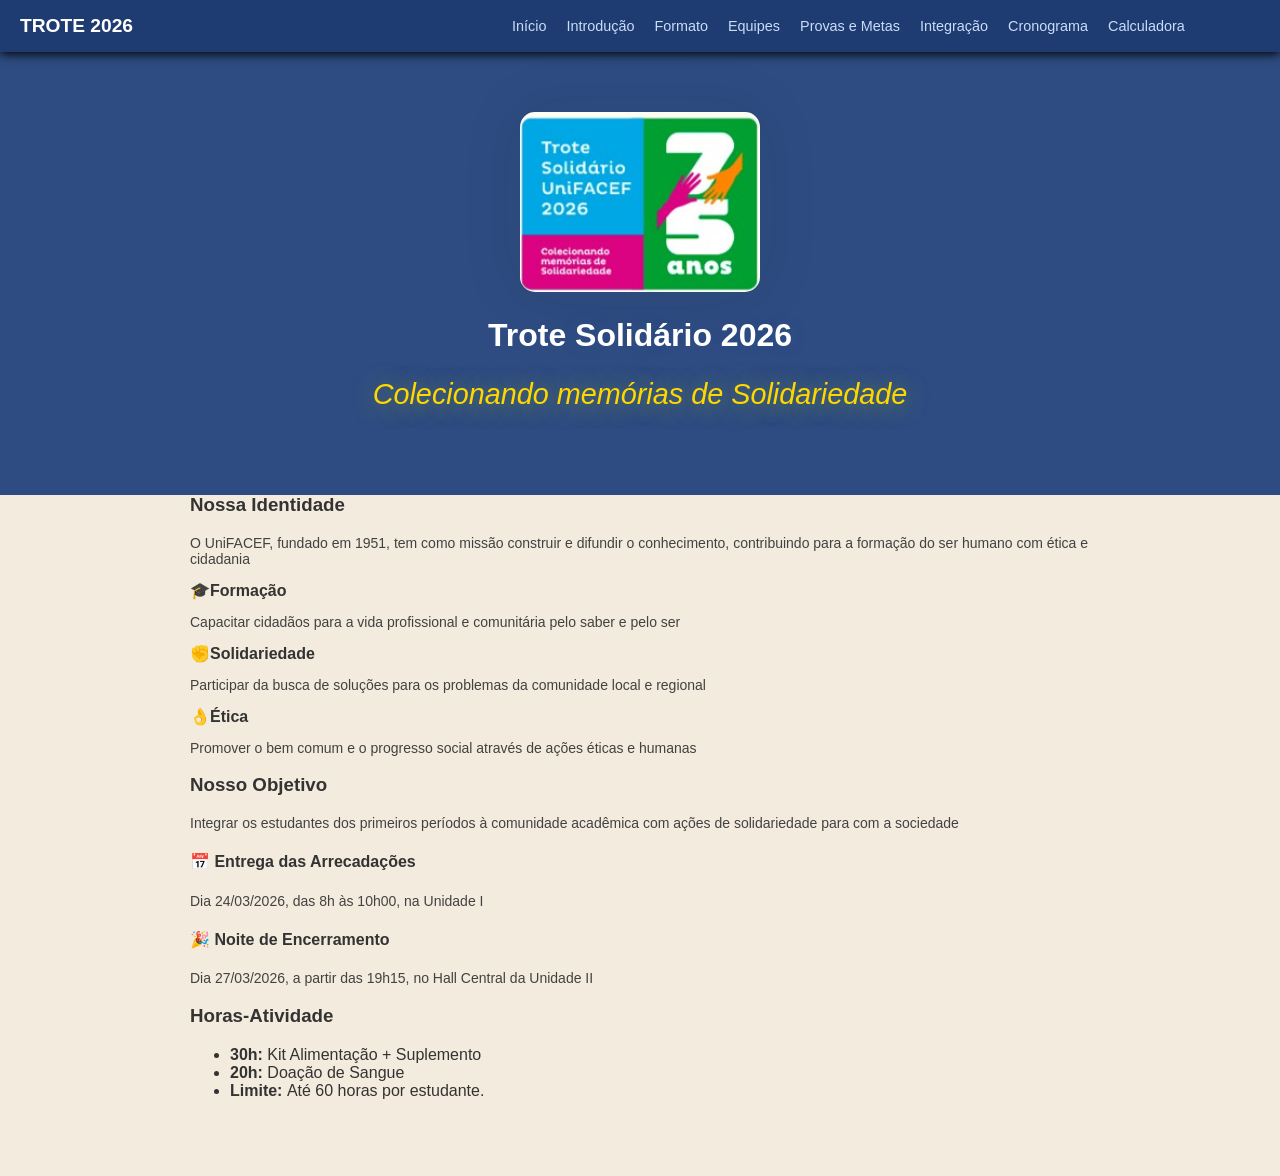
<file: index.html>
<!DOCTYPE html>
<html lang="pt-br">
    <head>
        <title> Trote Solidário </title>
        <meta charset="UTF-8">
        <link rel="stylesheet" href="style.css">
    </head>
    <body>
        <nav class="menu"> <!-- Menu de navegação -->
            <div class="menu-container">
                <a href="index.html" class="menu-logo"> Trote 2026 </a>
                <ul class="lista">
                    <li> <a href="index.html"> Início </a> </li>
                    <li> <a href="introducao.html"> Introdução </a> </li>
                    <li> <a href="formato.html"> Formato </a> </li>
                    <li> <a href="equipes.html"> Equipes </a> </li>
                    <li> <a href="provas.html"> Provas e Metas </a> </li>
                    <li> <a href="integracao.html"> Integração </a> </li>
                    <li> <a href="cronograma.html"> Cronograma </a> </li>
                    <li> <a href="calculadora.html"> Calculadora </a> </li>
                </ul>
            </div>
        </nav>
        <header class="cabecalho">
            <div class="cabecalho-container">
                <img src="trote.png" alt="UniFACEF" class="cabecalho-logo"/>
                <h1> Trote Solidário 2026 </h1>
                <h2> Colecionando memórias de Solidariedade </h2>
            </div>

        </header>
        <main class="principal">
            <section>
                <h3> Nossa Identidade </h3>
                <p> O UniFACEF, fundado em 1951, tem como missão construir e difundir o conhecimento, contribuindo para a formação do ser humano com ética e cidadania </p>
                <div class="pilares-container">
                    <div class="pilar"> 
                        <strong> 🎓Formação </strong>
                        <p> Capacitar cidadãos para a vida profissional e comunitária pelo saber e pelo ser </p>
                    </div>
                    <div class="pilar"> 
                        <strong> ✊Solidariedade </strong>
                        <p> Participar da busca de soluções para os problemas da comunidade local e regional </p>
                    </div>
                    <div class="pilar"> 
                        <strong> 👌Ética </strong>
                        <p> Promover o bem comum e o progresso social através de ações éticas e humanas </p>
                    </div>
                </div>
            </section>
            <section>
                <h3> Nosso Objetivo </h3>
                <p> 
                    Integrar os estudantes dos primeiros períodos à comunidade acadêmica com ações de solidariedade para com a sociedade 
                </p>
            </section>
            <section class="importante">
                <div class="card-meta"> 
                    <h4> 📅 Entrega das Arrecadações </h4>
                    <p> Dia 24/03/2026, das 8h às 10h00, na Unidade I </p>
                </div>
                <div class="card-meta">
                    <h4> 🎉 Noite de Encerramento </h4>
                    <p> Dia 27/03/2026, a partir das 19h15, no Hall Central da Unidade II </p>
                </div>    
            </section>
            <section class="recompensas">
                <h3> Horas-Atividade </h3>
                <ul>
                    <li> <strong> 30h: </strong> Kit Alimentação + Suplemento </li> 
                    <li> <strong> 20h: </strong>  Doação de Sangue </li> 
                    <li> <strong> Limite:  </strong>  Até 60 horas por estudante. </li> 
                </ul> 
            </section>
        </main>
    </body>
</html>
</file>
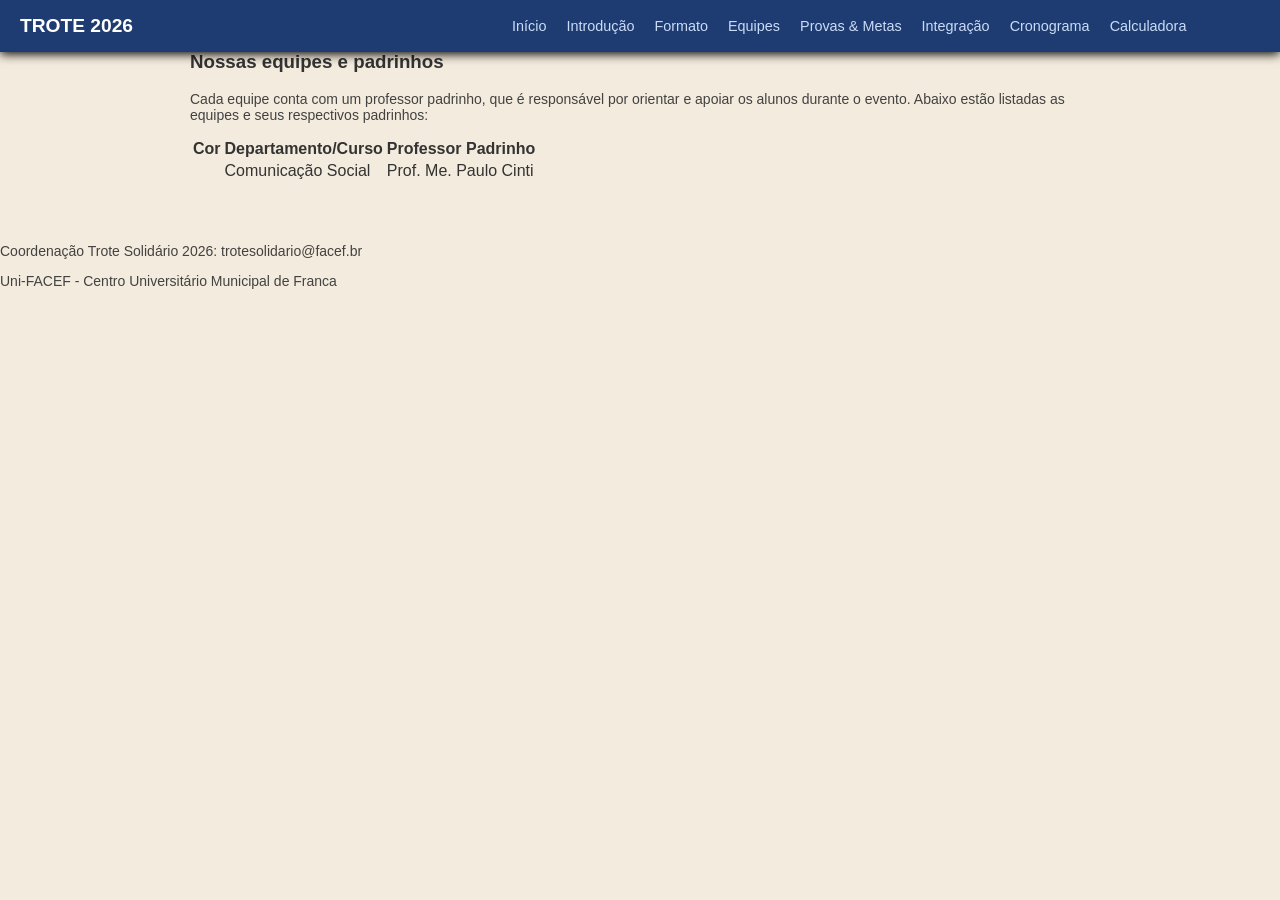
<file: equipes.html>
<!DOCTYPE html>
<html lang="pt-br">
    <head>
        <title> Trote Solidário - Equipes </title>
        <meta charset="UTF-8">
        <link rel="stylesheet" href="style.css">
    </head>
    <body>
        <nav class="menu"> <!-- Menu de navegação -->
            <div class="menu-container">
                <a href="index.html" class="menu-logo"> Trote 2026 </a>
                <ul class="lista">
                    <li> <a href="index.html"> Início </a> </li>
                    <li> <a href="introducao.html"> Introdução </a> </li>
                    <li> <a href="formato.html"> Formato </a> </li>
                    <li> <a href="equipes.html"> Equipes </a> </li>
                    <li> <a href="provas.html"> Provas & Metas </a> </li>
                    <li> <a href="integracao.html"> Integração </a> </li>
                    <li> <a href="cronograma.html"> Cronograma </a> </li>
                    <li> <a href="calculadora.html"> Calculadora </a> </li>
                </ul>
            </div>
        </nav>
        <main class="principal">
            <section class="lista-de-equipes">
                <h3>Nossas equipes e padrinhos</h3>
                <p>Cada equipe conta com um professor padrinho, que é responsável por orientar e apoiar os alunos durante o evento. Abaixo estão listadas as equipes e seus respectivos padrinhos:</p>
                <table>
                    <thead>
                        <tr>
                            <th>Cor</th> <th>Departamento/Curso</th> <th>Professor Padrinho</th>
                        </tr>
                    </thead>
                    <tbody>
                        <tr>
                            <td> <div class="box-amarela"> </div> </td>
                            <td>Comunicação Social</td>
                            <td>Prof. Me. Paulo Cinti</td>
                        </tr>

                    </tbody>
                </table>
            </section>
        </main>
        <footer class="rodape">
            <p> Coordenação Trote Solidário 2026: trotesolidario@facef.br </p>
            <p> Uni-FACEF - Centro Universitário Municipal de Franca </p>
        </footer>
    </body>
</html>
</file>
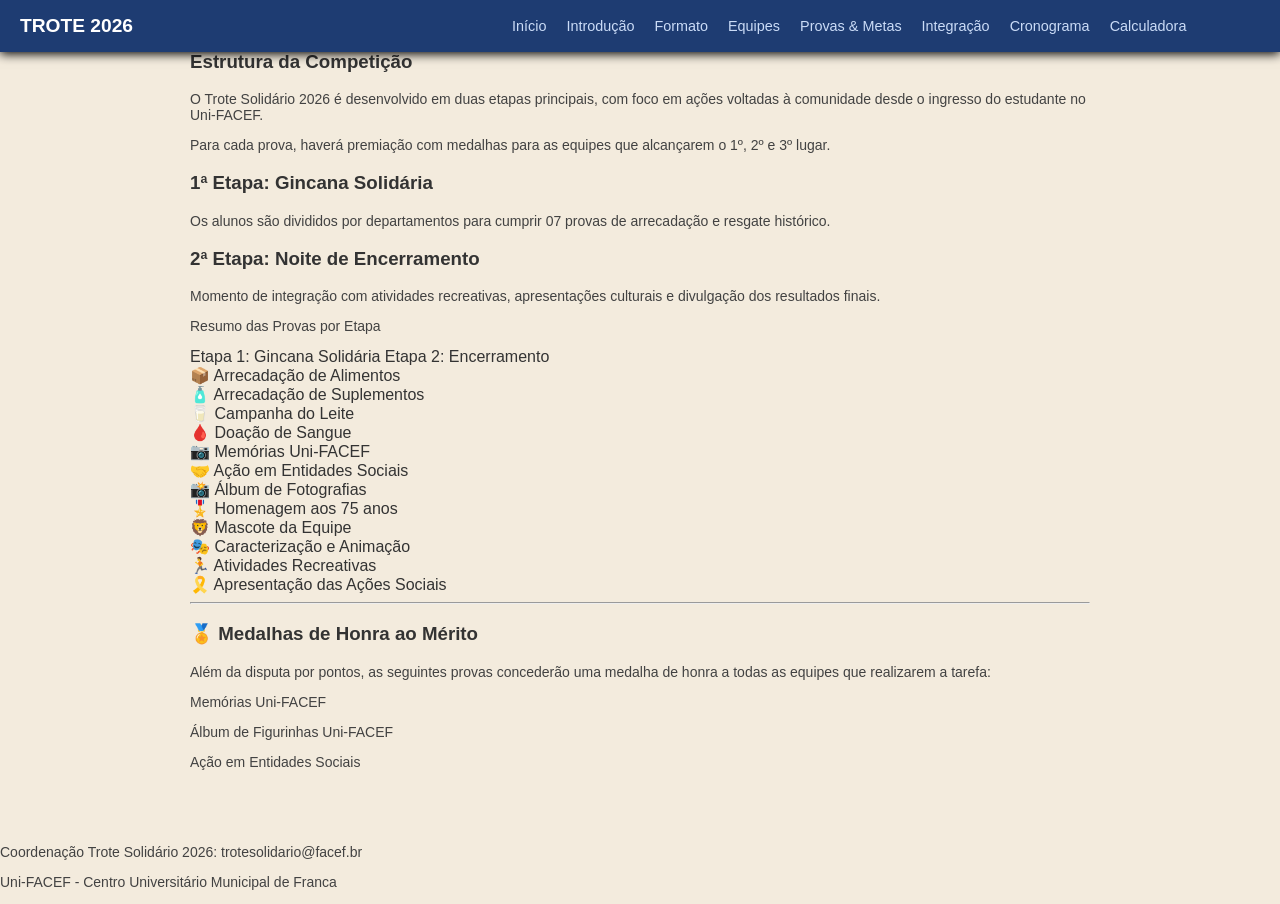
<file: formato.html>
<!DOCTYPE html>
<html lang="pt-br">
    <head>
        <title> Trote Solidário - Equipes </title>
        <meta charset="UTF-8">
        <link rel="stylesheet" href="style.css">
    </head>
    <body>
        <nav class="menu"> <!-- Menu de navegação -->
            <div class="menu-container">
                <a href="index.html" class="menu-logo"> Trote 2026 </a>
                <ul class="lista">
                    <li> <a href="index.html"> Início </a> </li>
                    <li> <a href="introducao.html"> Introdução </a> </li>
                    <li> <a href="formato.html"> Formato </a> </li>
                    <li> <a href="equipes.html"> Equipes </a> </li>
                    <li> <a href="provas.html"> Provas & Metas </a> </li>
                    <li> <a href="integracao.html"> Integração </a> </li>
                    <li> <a href="cronograma.html"> Cronograma </a> </li>
                    <li> <a href="calculadora.html"> Calculadora </a> </li>
                </ul>
            </div>
        </nav>
        <main class="principal">
            <section>
                <h3>Estrutura da Competição</h3>

                <p>O Trote Solidário 2026 é desenvolvido em duas etapas principais, com foco em ações voltadas à comunidade desde o ingresso do estudante no Uni-FACEF.</p>

                <p>Para cada prova, haverá premiação com medalhas para as equipes que alcançarem o 1º, 2º e 3º lugar.</p>
            </section>
            <section class="importante">
                <div class="card-meta">
                    <h3>1ª Etapa: Gincana Solidária</h3>
                    <p>Os alunos são divididos por departamentos para cumprir 07 provas de arrecadação e resgate histórico.</p>
                </div>
                <div class="card-meta">
                    <h3>2ª Etapa: Noite de Encerramento</h3>
                    <p>Momento de integração com atividades recreativas, apresentações culturais e divulgação dos resultados finais.</p>
                </div>



            </section>
            <section>
             <div class="card">
                <p class="card-title">Resumo das Provas por Etapa</p>
                
                <div class="header-row">
                    <span>Etapa 1: Gincana Solidária</span>
                    <span>Etapa 2: Encerramento</span>
                </div>
                
                <div class="items-grid">
                    <!-- Etapa 1 -->
                    <div class="col">
                    <div class="item"><span class="emoji">📦</span> Arrecadação de Alimentos</div>
                    <div class="item"><span class="emoji">🧴</span> Arrecadação de Suplementos</div>
                    <div class="item"><span class="emoji">🥛</span> Campanha do Leite</div>
                    <div class="item"><span class="emoji">🩸</span> Doação de Sangue</div>
                    <div class="item"><span class="emoji">📷</span> Memórias Uni-FACEF</div>
                    <div class="item"><span class="emoji">🤝</span> Ação em Entidades Sociais</div>
                    <div class="item"><span class="emoji">📸</span> Álbum de Fotografias</div>
                    </div>
                
                    <!-- Etapa 2 -->
                    <div class="col">
                    <div class="item"><span class="emoji">🎖️</span> Homenagem aos 75 anos</div>
                    <div class="item"><span class="emoji">🦁</span> Mascote da Equipe</div>
                    <div class="item"><span class="emoji">🎭</span> Caracterização e Animação</div>
                    <div class="item"><span class="emoji">🏃</span> Atividades Recreativas</div>
                    <div class="item"><span class="emoji">🎗️</span> Apresentação das Ações Sociais</div>
                    </div>
                </div>
                
                <hr class="divider">
            </div>
            </section>
            <section class="ab">
                <div class="cd">
                    <h3>🏅 Medalhas de Honra ao Mérito</h3>
                    <p>Além da disputa por pontos, as seguintes provas concederão uma medalha de honra a todas as equipes que realizarem a tarefa:</p>
                    <div class="fg">
                        <p>Memórias Uni-FACEF</p>
                    </div>
                    <div class="fg">
                        <p>Álbum de Figurinhas Uni-FACEF</p>
                    </div>
                    <div class="fg"> 
                        <p>Ação em Entidades Sociais</p>
                    </div>
                    </div>
                </div>
            </section>
        </main>
        <footer class="rodape">
            <p> Coordenação Trote Solidário 2026: trotesolidario@facef.br </p>
            <p> Uni-FACEF - Centro Universitário Municipal de Franca </p>
        </footer>
    </body>
</html>
</file>
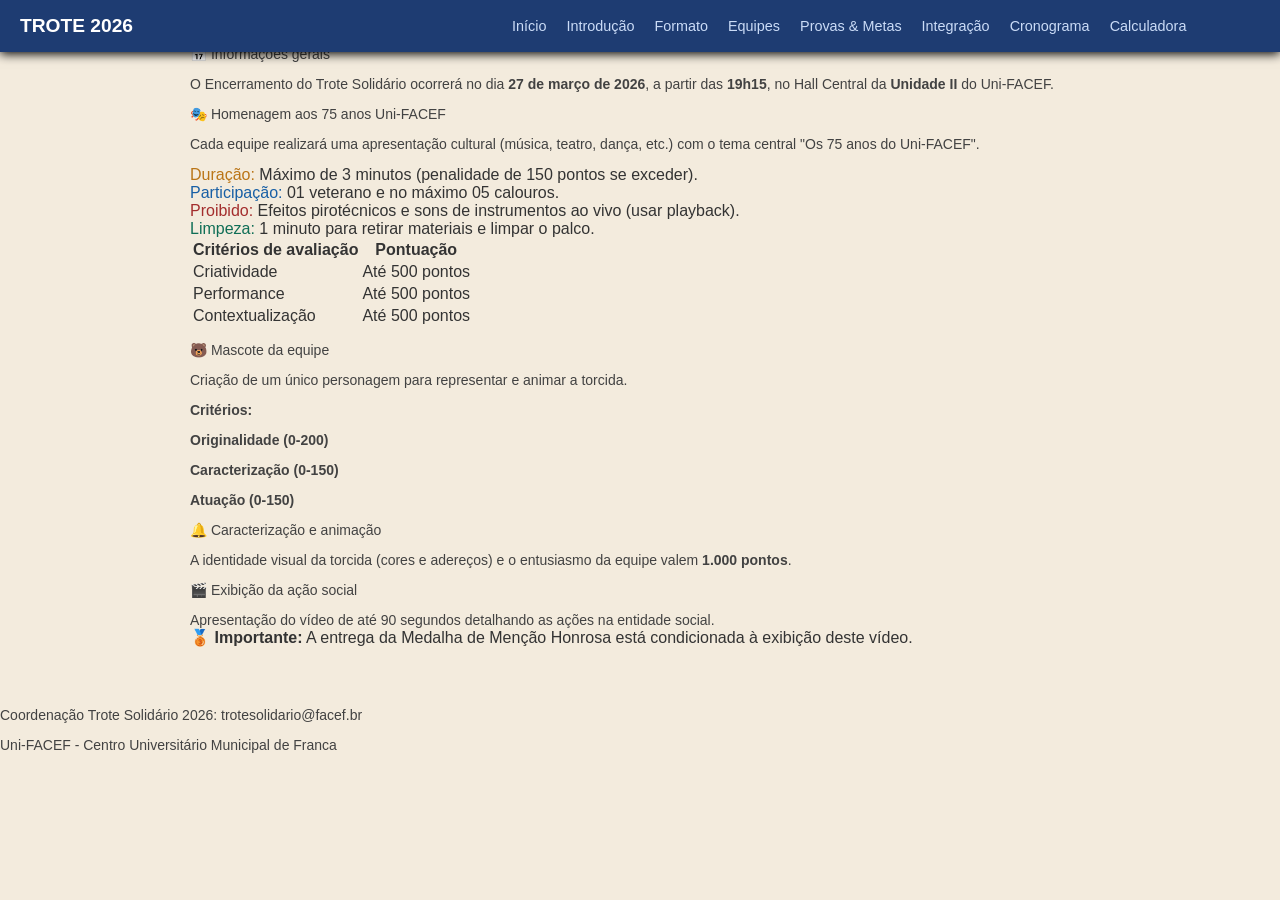
<file: integracao.html>
<!DOCTYPE html>
<html lang="pt-br">
    <head>
        <title> Trote Solidário - Equipes </title>
        <meta charset="UTF-8">
        <link rel="stylesheet" href="style.css">
    </head>
    <body>
        <nav class="menu"> <!-- Menu de navegação -->
            <div class="menu-container">
                <a href="index.html" class="menu-logo"> Trote 2026 </a>
                <ul class="lista">
                    <li> <a href="index.html"> Início </a> </li>
                    <li> <a href="introducao.html"> Introdução </a> </li>
                    <li> <a href="formato.html"> Formato </a> </li>
                    <li> <a href="equipes.html"> Equipes </a> </li>
                    <li> <a href="provas.html"> Provas & Metas </a> </li>
                    <li> <a href="integracao.html"> Integração </a> </li>
                    <li> <a href="cronograma.html"> Cronograma </a> </li>
                    <li> <a href="calculadora.html"> Calculadora </a> </li>
                </ul>
            </div>
        </nav>
        <main class="principal">
            <section>
                <div class="wrapper">

                    <div class="card">
                    <p class="card-title">📅 Informações gerais</p>
                    <p class="info-row">
                        O Encerramento do Trote Solidário ocorrerá no dia <strong>27 de março de 2026</strong>,
                        a partir das <strong>19h15</strong>, no Hall Central da
                        <strong>Unidade II</strong> do Uni-FACEF.
                    </p>
                    </div>
            </section>
            <section>
                    <div class="card">
                    <p class="card-title">🎭 Homenagem aos 75 anos Uni-FACEF</p>
                    <p class="subtitle">
                        Cada equipe realizará uma apresentação cultural (música, teatro, dança, etc.)
                        com o tema central "Os 75 anos do Uni-FACEF".
                    </p>

                    <div class="rule-item">
                        <span class="dot dot-amber"></span>
                        <span class="rule-text">
                        <span class="rule-label" style="color:#BA7517;">Duração:</span>
                        Máximo de 3 minutos (penalidade de 150 pontos se exceder).
                        </span>
                    </div>

                    <div class="rule-item">
                        <span class="dot dot-blue"></span>
                        <span class="rule-text">
                        <span class="rule-label" style="color:#185FA5;">Participação:</span>
                        01 veterano e no máximo 05 calouros.
                        </span>
                    </div>

                    <div class="rule-item">
                        <span class="dot dot-red"></span>
                        <span class="rule-text">
                        <span class="rule-label" style="color:#A32D2D;">Proibido:</span>
                        Efeitos pirotécnicos e sons de instrumentos ao vivo (usar playback).
                        </span>
                    </div>

                    <div class="rule-item">
                        <span class="dot dot-teal"></span>
                        <span class="rule-text">
                        <span class="rule-label" style="color:#0F6E56;">Limpeza:</span>
                        1 minuto para retirar materiais e limpar o palco.
                        </span>
                    </div>

                    <table>
                        <thead>
                        <tr>
                            <th>Critérios de avaliação</th>
                            <th>Pontuação</th>
                        </tr>
                        </thead>
                        <tbody>
                        <tr><td>Criatividade</td><td>Até 500 pontos</td></tr>
                        <tr><td>Performance</td><td>Até 500 pontos</td></tr>
                        <tr><td>Contextualização</td><td>Até 500 pontos</td></tr>
                        </tbody>
                    </table>
                    </div>
            </section>
            <section>
                <div class="wrapper">

                    
                    
                        <p class="card-title">🐻 Mascote da equipe</p>
                        <p class="card-desc">Criação de um único personagem para representar e animar a torcida.</p>
                    <div class="am"><strong>
                        <p class="criteria-label">Critérios:</p>
                        <p class="criteria-item">Originalidade (0-200)</p>
                        <p class="criteria-item">Caracterização (0-150)</p>
                        <p class="criteria-item">Atuação (0-150)</p>
                    </strong>
                    </div>
            </section>
            <section>
                        
                        <div class="card">
                        <p class="card-title">🔔 Caracterização e animação</p>
                        <p class="card-desc">
                            A identidade visual da torcida (cores e adereços) e o entusiasmo da equipe valem
                            <strong>1.000 pontos</strong>.
                        </p>
                        </div>
            </section>
            <section class="ab">
    
                        <div>
                        <p class="card-title">🎬 Exibição da ação social</p>
                        <p class="card-desc" style="margin-bottom: 0;">
                            Apresentação do vídeo de até 90 segundos detalhando as ações na entidade social.
                        </p>
                        <div class="important-row">
                            <span style="font-size: 16px;">🥉</span>
                            <span>
                            <strong>Importante:</strong> A entrega da Medalha de Menção Honrosa está
                            condicionada à exibição deste vídeo.
                            </span>
                        </div>
                        </div>
    
                    </div>
            </section>
            
        </main>
        <footer class="rodape">
            <p> Coordenação Trote Solidário 2026: trotesolidario@facef.br </p>
            <p> Uni-FACEF - Centro Universitário Municipal de Franca </p>
        </footer>
    </body>
</html>
</file>
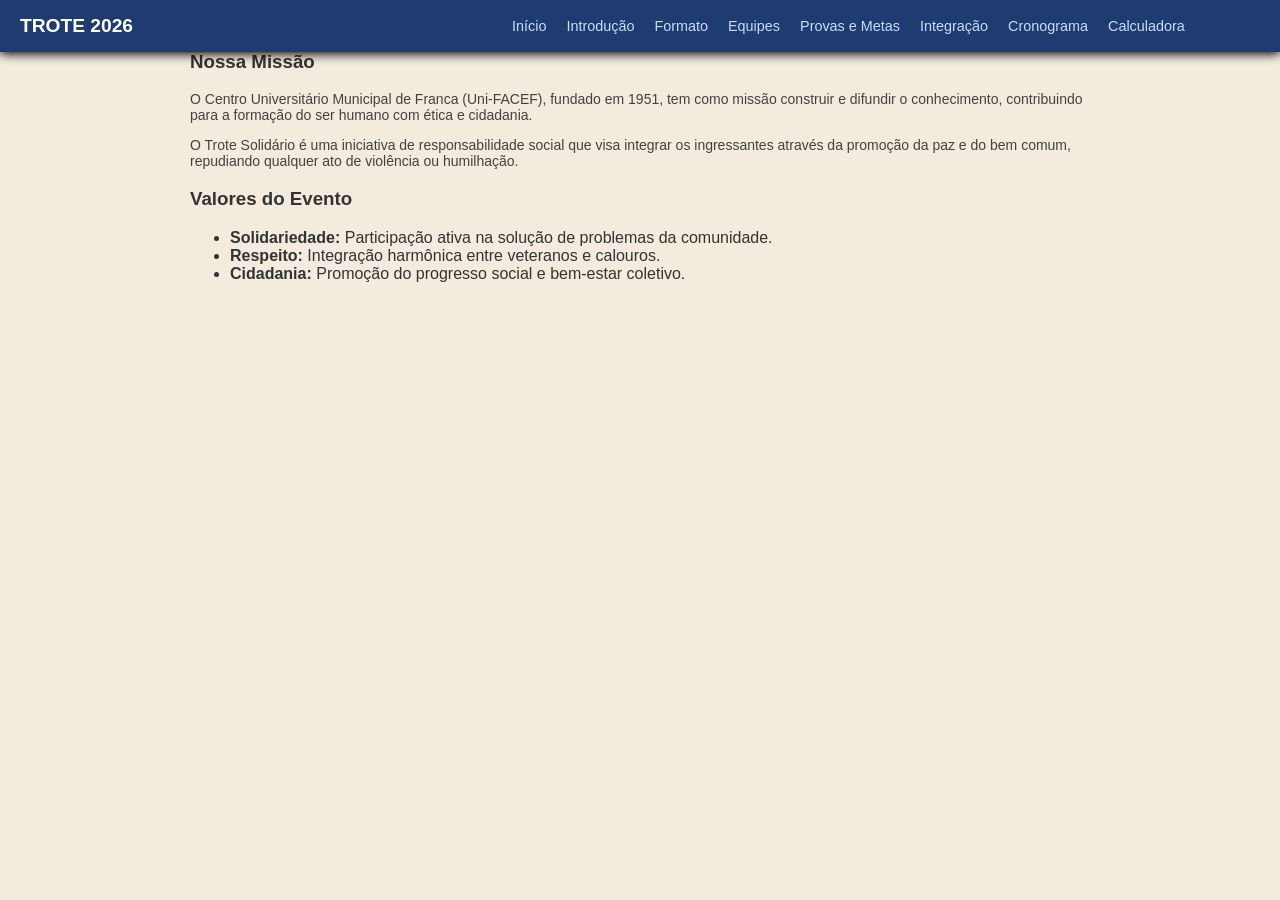
<file: introducao.html>
<!DOCTYPE html>
<html lang="pt-br">
    <head>
        <title> Trote Solidário </title>
        <meta charset="UTF-8">
        <link rel="stylesheet" href="style.css">
    </head>
    <body>
        <nav class="menu"> <!-- Menu de navegação -->
            <div class="menu-container">
                <a href="index.html" class="menu-logo"> Trote 2026 </a>
                <ul class="lista">
                    <li> <a href="index.html"> Início </a> </li>
                    <li> <a href="introducao.html"> Introdução </a> </li>
                    <li> <a href="formato.html"> Formato </a> </li>
                    <li> <a href="equipes.html"> Equipes </a> </li>
                    <li> <a href="provas.html"> Provas e Metas </a> </li>
                    <li> <a href="integracao.html"> Integração </a> </li>
                    <li> <a href="cronograma.html"> Cronograma </a> </li>
                    <li> <a href="calculadora.html"> Calculadora </a> </li>
                </ul>
            </div>
        </nav>
        <main class="principal">
            <section class="texto-introducao">
                <h3> Nossa Missão </h3>
                <p> 
                    O Centro Universitário Municipal de Franca (Uni-FACEF), fundado em 1951, tem como missão construir e difundir o conhecimento, contribuindo para a formação do ser humano com ética e cidadania.
                </p>
                <p>
                    O Trote Solidário é uma iniciativa de responsabilidade social que visa integrar os ingressantes através da promoção da paz e do bem comum, repudiando qualquer ato de violência ou humilhação.
                </p>
            </section>
            <section>
                <h3> Valores do Evento </h3>
                <ul class="lista-valores">
                    <li> 
                        <strong> Solidariedade: </strong> 
                        Participação ativa na solução de problemas da comunidade. 
                    </li>
                    <li> 
                        <strong> Respeito: </strong>
                        Integração harmônica entre veteranos e calouros.
                    </li>
                    <li> 
                        <strong> Cidadania: </strong>
                        Promoção do progresso social e bem-estar coletivo.
                    </li>
                </ul>
            </section>
        </main>
    </body>
</html>
</file>
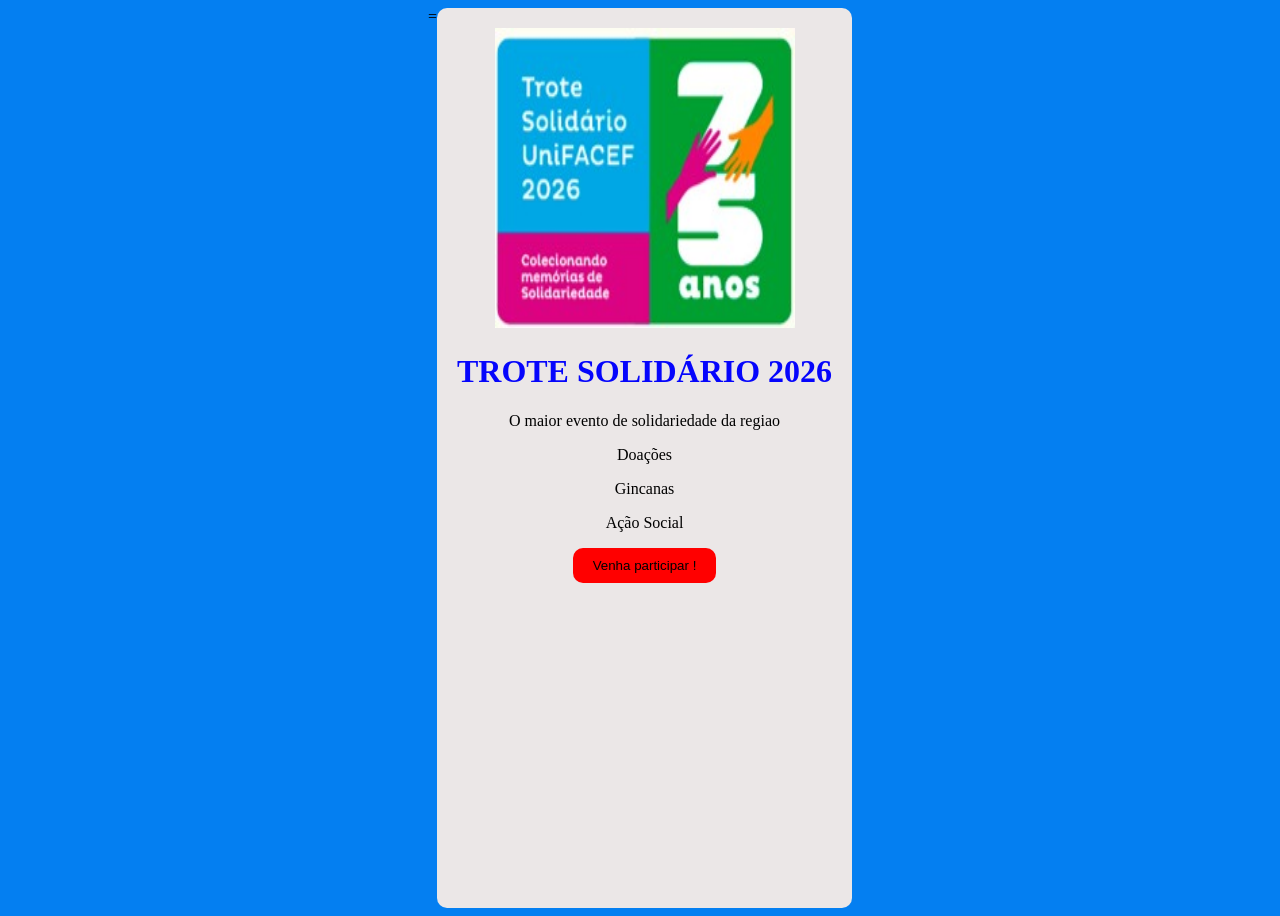
<file: trote.html>
<!DOCTYPE html>
<html lang="pt-br">

<head>
    <link rel="stylesheet" href="trote.css">
    <meta charset="UTF-8">
    <meta name="viewport" content="width=device-width, initial-scale=1.0">=
    <title>Trote Solidário 2026</title>
</head>

<body>
    <div class="cartao">

        <img src="trote.png" alt="nao apareceu a imagem" class="imagem">
        <h1 class="titulo"> TROTE SOLIDÁRIO 2026</h1>

        <p class="slogan"> O maior evento de solidariedade da regiao</p>
        <p>Doações</p>
        <p>Gincanas</p>
        <p>Ação Social</p>

        <button> Venha participar ! </button>




    </div>
</body>

</html>
</file>
<file: style.css>
body {
    margin: 0; font-family: 'Segoe UI', sans-serif;
    background-color: white; color: black;

}
.menu{
    background-color: #1e3c72; padding: 15px 0;
    position: sticky; /* menu fica n topo  */
    top: 0;
    z-index: 1000;
    box-shadow: 0 2px 10px rgba(0, 0, 0.2); /* sombra */
}
.menu-container{
    max-width: 1000px;
    margin: 0;
    display: flex;
    justify-content: space-between;
    align-items: center;
    padding: 0 20px;
}
.menu-logo{
    color:white;
    text-decoration: none;
    font-size: 1,2rem;
    text-decoration: uppercase;
}body {
    margin: 0;
    font-family: 'Segoe UI',sans-serif;
    background-color: rgb(243, 235, 221); color: #333;
}
.Menu {
    background-color: #1e3c72;
    padding: 15px 0;
    position: sticky; /*menu fica em cima*/
    top: 0; /*menu fica em cima*/
    z-index: 1000; /*camada mil(sempre por cima dos outros)*/
    box-shadow: 0 2px 30px rgba(0, 0, 0, 0.466); /*sombra*/
}
.menu-conteiner {
    max-width: 1000px;
    margin: 0 auto;
    display: flex;
    justify-content: space-between;
    align-items: center;
    padding: 0 20px;
}
.menu-logo {
    color: white;
    text-decoration: none;/*tira o negrito*/
    font-weight: bold; /*negrito*/
    font-size: 1.2rem;/* 1.2 vezes 16px*/
    text-transform: uppercase; /*letra maiusculo*/
}
.lista{
    position: absolute;
    list-style: none; /*remove as bolinhas*/
    margin: 0 auto;
    display: flex;
    gap: 20px;
    padding: 0;
    left: 40%;
}
.lista a{
    color: #cbdcf7;
    font-size: 0.9rem;
    font-weight: 500;
    text-decoration: none;
    transition: color 0.3s;
}
.lista a:hover {
    color: #ffffff;
}
.cabecalho {
    background-color: #2e4c82;
    color: white;
    padding: 60px 20px;
    text-align: center;
    
}

.cabecalho h1{
    font-size: 2rem;
    margin-bottom: 5px;
    text-shadow: 0 0 63px #cad7ed23;
}

.cabecalho h2{
    font-weight: 300;
    font-style: italic;
    color: #ffd700;
    text-shadow: 0 2px 22px #b6c70284;
    font-size: 1.8rem;
    
}
.principal {
    max-width: 900px;
    margin: -40px auto 40px;/*sobe o bagui, altura, largura*/
    padding: 20px;
    
}
.cabecalho-logo{
    width: auto;
    height: 180px;
    border-radius: 15px;
    box-shadow: 0 0 63px #22232518;
    
}



/*---------------------------separação-----------------------------*/

.missao-valores{
    background: white;
    padding: 22px 27px;
    border-radius: 18px;
    box-shadow: 12px 12px 22px #33333332;
}
.pillar strong{
    font-size: 22px;
    padding: 0;
    margin: 0;
    font-family: 'Segoe UI', Tahoma, Geneva, Verdana, sans-serif;
    
}
p{
    font-family: Arial, Helvetica, sans-serif;
    color: #424242;
    font-size: 14px;
}
.missao-valores h3{
    font-size: 32px;
    text-transform: uppercase;
    margin-bottom: 0;
    margin-top: 2px;
    color: #203095;
    text-shadow: 2px 2px 1px #2f2f2f43;
}
.pillar1 p{
    color: #1a3567;
    text-decoration: underline;
}
.objetivo1{
    
    background: white;
    padding: 22px 27px;
    border-radius: 18px;
    box-shadow: 12px 12px 22px #33333332;
}
.objetivo1 strong{
    font-size: 22px;
}
.datas1{
    background: white;
    padding: 27px 20px;
    border-radius: 18px;
    box-shadow: 12px 12px 22px #33333332;
    display: flex;
}
.datas2{
    font-size: 14px;
    background-color: #e9effa; 
    width: 380px;
    border-radius: 15px;
    padding: 12px 23px;
    padding-right: 12px;
    margin: 0 20px;
    box-shadow: -8px 0 0 #081938; 
}
.datas3{
    font-size: 14px;
    background-color: #e9effa; 
    width: 380px;
    border-radius: 15px;
    padding: 12px 23px;
    margin: 0 20px;
    box-shadow: -8px 0 0 #03112c;
}
.quando{
    background: white;
    padding: 22px 27px;
    border-radius: 18px;
    box-shadow: 12px 12px 22px #33333332;
    display: flex;
}
.quando2{
    background-color: rgb(225, 255, 217);
    font-weight: 600;
    width: 840px;
    padding: 0 2px;
    border-radius: 10px;
}
.quando p{
    color: rgb(24, 253, 215);
    font-size: 16px;
    margin: 8px;
    padding: 12px 0;
}
.quando3{
    background-color: rgb(225, 255, 217);
    font-weight: 600;
    width: 840px;
    padding: 0 2px;
    border-radius: 10px;
}
.quando4{
    background-color: rgb(225, 255, 217);
    font-weight: 600;
    width: 840px;
    padding: 0 2px;
    border-radius: 10px;
}
</file>
<file: trote.css>
body {
    background-color: rgb(4, 127, 241);
    display: flex;
    justify-content: center;
    height: 100vh;
}

.cartao {
    background-color: #ebe7e7;
    border-radius: 10px;
    padding: 20px;
    text-align: center;
}

.titulo {
    color: rgb(5, 5, 252);

}

.imagem {
    width: 300px;
    height: 300px;


}


button {
    border: none;
    background-color: red;
    color: black;
    border-radius: 10px;
    padding: 10px 20px;
    cursor: pointer;
}
</file>
